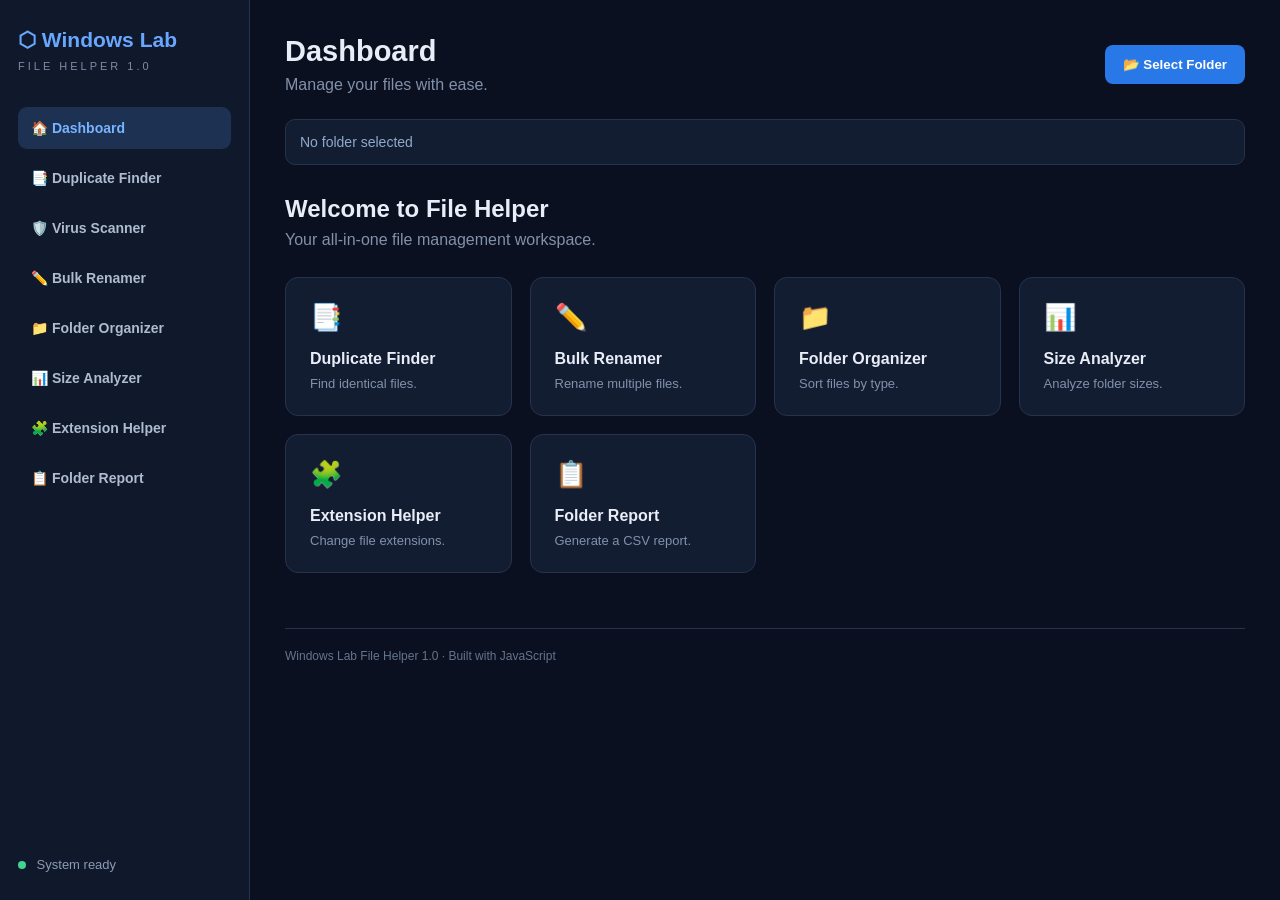
<file: FileLab Launcher.html>
<!DOCTYPE html>
<html lang="en">
<head>
    <meta charset="UTF-8">
    <meta name="viewport" content="width=device-width, initial-scale=1.0">
    <title>FileLab 1.0</title>
    <link rel="stylesheet" href="style.css">
</head>
<body>

<div class="app">
    <aside class="sidebar">
        <h2>⬡ Windows Lab</h2>
        <p class="subtitle">FILE HELPER 1.0</p>

        <nav>
            <button class="nav-btn active" data-tool="dashboard">🏠 Dashboard</button>
            <button class="nav-btn" data-tool="duplicates">📑 Duplicate Finder</button>
			<button class="nav-btn" data-tool="scanner">🛡️ Virus Scanner</button>
            <button class="nav-btn" data-tool="renamer">✏️ Bulk Renamer</button>
            <button class="nav-btn" data-tool="organizer">📁 Folder Organizer</button>
            <button class="nav-btn" data-tool="analyzer">📊 Size Analyzer</button>
            <button class="nav-btn" data-tool="extensions">🧩 Extension Helper</button>
            <button class="nav-btn" data-tool="report">📋 Folder Report</button>
        </nav>

        <div class="sidebar-bottom">
            <span class="status-dot"></span> System ready
        </div>
    </aside>

    <main class="main">
        <header>
            <div>
                <h1 id="page-title">Dashboard</h1>
                <p>Manage your files with ease.</p>
            </div>
            <button id="choose-folder">📂 Select Folder</button>
        </header>

        <div class="folder-info" id="folder-info">
            No folder selected
        </div>

        <section id="dashboard" class="page">
            <h2>Welcome to File Helper</h2>
            <p class="muted">Your all-in-one file management workspace.</p>

            <div class="cards">
                <div class="card" data-open="duplicates">📑<h3>Duplicate Finder</h3><p>Find identical files.</p></div>
                <div class="card" data-open="renamer">✏️<h3>Bulk Renamer</h3><p>Rename multiple files.</p></div>
                <div class="card" data-open="organizer">📁<h3>Folder Organizer</h3><p>Sort files by type.</p></div>
                <div class="card" data-open="analyzer">📊<h3>Size Analyzer</h3><p>Analyze folder sizes.</p></div>
                <div class="card" data-open="extensions">🧩<h3>Extension Helper</h3><p>Change file extensions.</p></div>
                <div class="card" data-open="report">📋<h3>Folder Report</h3><p>Generate a CSV report.</p></div>
            </div>
        </section>

        <section id="duplicates" class="page hidden">
            <h2>Duplicate Finder</h2>
            <p class="muted">Find files with identical contents.</p>
            <button id="scan-duplicates">🔍 Scan for duplicates</button>
            <div id="duplicate-results" class="results"></div>
        </section>
<section id="scanner" class="page hidden">
    <h2>🛡️ FileLab Virus Scanner</h2>
    <p class="muted">
        Check files for suspicious characteristics.
        This is a basic scanner, not a full antivirus engine.
    </p>

    <button id="scan-folder">🔍 Start Folder Scan</button>

    <div id="scanner-progress" class="results">
        Ready to scan.
    </div>

    <div id="scanner-results" class="results"></div>
</section>
        <section id="renamer" class="page hidden">
            <h2>Bulk Renamer</h2>
            <p class="muted">Add a prefix or suffix to files in the selected folder.</p>
            <input id="rename-prefix" placeholder="Prefix (optional)">
            <input id="rename-suffix" placeholder="Suffix (optional)">
            <button id="preview-rename">Preview changes</button>
            <div id="rename-results" class="results"></div>
            <button id="apply-rename" class="hidden">Apply renames</button>
        </section>

        <section id="organizer" class="page hidden">
            <h2>Folder Organizer</h2>
            <p class="muted">Sort files into folders by extension.</p>
            <button id="organize-files">📁 Organize files</button>
            <div id="organize-results" class="results"></div>
        </section>

        <section id="analyzer" class="page hidden">
            <h2>Size Analyzer</h2>
            <p class="muted">See how much space your folders use.</p>
            <button id="analyze-folder">📊 Analyze folder</button>
            <div id="analyze-results" class="results"></div>
        </section>

        <section id="extensions" class="page hidden">
            <h2>Extension Helper</h2>
            <p class="muted">Change the extension of files in the selected folder. This does not convert file formats.</p>
            <input id="extension-from" placeholder="Current extension, e.g. txt">
            <input id="extension-to" placeholder="New extension, e.g. md">
            <button id="preview-extension">Preview changes</button>
            <div id="extension-results" class="results"></div>
            <button id="apply-extension" class="hidden">Apply changes</button>
        </section>

        <section id="report" class="page hidden">
            <h2>Folder Report</h2>
            <p class="muted">Create a CSV inventory of files and their sizes.</p>
            <button id="generate-report">📋 Generate CSV report</button>
            <div id="report-results" class="results"></div>
        </section>

        <footer>Windows Lab File Helper 1.0 · Built with JavaScript</footer>
    </main>
</div>
<script src="sounds.js"></script>
<script src="notifications.js"></script>
<script src="scanner.js"></script>
<script src="script.js"></script>
</body>
</html>
</file>
<file: style.css>
* {
    box-sizing: border-box;
    margin: 0;
    padding: 0;
}

body {
    background: #0b1020;
    color: #e8edf7;
    font-family: "Segoe UI", Arial, sans-serif;
}

.app {
    display: flex;
    min-height: 100vh;
}

.sidebar {
    width: 250px;
    background: #10182b;
    border-right: 1px solid #26334d;
    padding: 28px 18px;
    display: flex;
    flex-direction: column;
    flex-shrink: 0;
}

.sidebar h2 {
    color: #69a7ff;
    font-size: 21px;
}

.subtitle {
    font-size: 11px;
    letter-spacing: 3px;
    color: #7e8ba5;
    margin: 8px 0 35px;
}

nav {
    display: flex;
    flex-direction: column;
    gap: 8px;
}

.nav-btn {
    border: none;
    background: transparent;
    color: #aebbd0;
    text-align: left;
    padding: 13px;
    border-radius: 9px;
    cursor: pointer;
    font-size: 14px;
    transition: 0.2s;
}

.nav-btn:hover,
.nav-btn.active {
    background: #1d3152;
    color: #78b4ff;
}

.sidebar-bottom {
    margin-top: auto;
    color: #8b9bb5;
    font-size: 13px;
    padding-top: 30px;
}

.status-dot {
    display: inline-block;
    width: 8px;
    height: 8px;
    background: #42d392;
    border-radius: 50%;
    margin-right: 7px;
}

.main {
    flex: 1;
    padding: 35px;
    min-width: 0;
}

header {
    display: flex;
    justify-content: space-between;
    align-items: center;
    gap: 20px;
    margin-bottom: 25px;
}

header h1 {
    font-size: 29px;
}

header p,
.muted {
    color: #8291aa;
    margin-top: 8px;
}

button {
    border: none;
    background: #2878e8;
    color: white;
    padding: 12px 18px;
    border-radius: 8px;
    cursor: pointer;
    font-weight: 600;
    transition: 0.2s;
}

button:hover {
    background: #4591ff;
    transform: translateY(-1px);
}

.folder-info {
    background: #121d32;
    border: 1px solid #26334d;
    border-radius: 10px;
    padding: 14px;
    color: #91a9c9;
    margin-bottom: 30px;
    font-size: 14px;
}

.page h2 {
    margin-bottom: 8px;
}

.cards {
    display: grid;
    grid-template-columns: repeat(auto-fit, minmax(210px, 1fr));
    gap: 18px;
    margin-top: 28px;
}

.card {
    background: #121d32;
    border: 1px solid #26334d;
    border-radius: 13px;
    padding: 24px;
    cursor: pointer;
    font-size: 26px;
    transition: 0.2s;
}

.card:hover {
    border-color: #438fff;
    background: #182945;
    transform: translateY(-3px);
}

.card h3 {
    font-size: 16px;
    margin-top: 17px;
}

.card p {
    font-size: 13px;
    color: #8291aa;
    margin-top: 8px;
}

input {
    display: block;
    width: 100%;
    max-width: 380px;
    padding: 13px;
    margin: 18px 0;
    background: #121d32;
    border: 1px solid #334461;
    border-radius: 8px;
    color: white;
    outline: none;
}

input:focus {
    border-color: #438fff;
}

.results {
    margin-top: 25px;
    background: #121d32;
    border: 1px solid #26334d;
    border-radius: 10px;
    padding: 18px;
    color: #c5d2e7;
    line-height: 1.8;
    overflow-wrap: anywhere;
}

.hidden {
    display: none !important;
}

.results ul {
    padding-left: 22px;
}

.results li {
    margin: 6px 0;
}

footer {
    margin-top: 55px;
    padding-top: 20px;
    border-top: 1px solid #26334d;
    color: #65748d;
    font-size: 12px;
}

@media (max-width: 750px) {
    .app {
        flex-direction: column;
    }

    .sidebar {
        width: 100%;
    }

    .sidebar-bottom {
        margin-top: 20px;
    }

    .main {
        padding: 20px;
    }

    header {
        align-items: flex-start;
        flex-direction: column;
    }
}

/* =====================================
   FileLab 1.1 - Error Center
===================================== */

.filelab-error-overlay {
    position: fixed;
    inset: 0;
    z-index: 99999;
    display: flex;
    align-items: center;
    justify-content: center;
    background: rgba(0, 0, 0, 0.55);
    backdrop-filter: blur(5px);
    animation: filelabFadeIn 0.2s ease;
}

.filelab-error-popup {
    width: min(420px, calc(100% - 40px));
    padding: 25px;
    border-radius: 14px;
    background: #202127;
    color: white;
    font-family: Arial, sans-serif;
    box-shadow: 0 15px 50px rgba(0, 0, 0, 0.4);
    animation: filelabPopupIn 0.25s ease;
}

.filelab-error-popup h2 {
    font-size: 19px;
    margin-top: 0;
}

.filelab-error-popup h3 {
    font-size: 16px;
}

.filelab-error-popup p {
    color: #d0d0d0;
    line-height: 1.5;
}

.filelab-error-popup small {
    color: #999;
}

.filelab-error-dismiss {
    display: block;
    margin: 22px 0 0 auto;
    padding: 10px 20px;
    border: none;
    border-radius: 7px;
    background: #444956;
    color: white;
    cursor: pointer;
}

.filelab-error-dismiss:hover {
    background: #596174;
}

@keyframes filelabFadeIn {
    from { opacity: 0; }
    to { opacity: 1; }
}

@keyframes filelabPopupIn {
    from {
        opacity: 0;
        transform: scale(0.94);
    }
    to {
        opacity: 1;
        transform: scale(1);
    }
}

/* =====================================
   FileLab 1.1 - Success Notifications
===================================== */

.filelab-success-overlay {
    position: fixed;
    inset: 0;
    z-index: 99998;
    display: flex;
    align-items: center;
    justify-content: center;
    background: rgba(0, 0, 0, 0.45);
    backdrop-filter: blur(5px);
    animation: filelabFadeIn 0.2s ease;
}

.filelab-success-popup {
    width: min(420px, calc(100% - 40px));
    padding: 25px;
    border-radius: 14px;
    background: #202127;
    color: white;
    font-family: Arial, sans-serif;
    border-top: 3px solid #35c879;
    box-shadow: 0 15px 50px rgba(0, 0, 0, 0.4);
    animation: filelabPopupIn 0.25s ease;
}

.filelab-success-popup h2 {
    font-size: 19px;
    margin-top: 0;
    color: #35c879;
}

.filelab-success-popup h3 {
    font-size: 16px;
}

.filelab-success-popup p {
    color: #d0d0d0;
    line-height: 1.5;
}

.filelab-success-dismiss {
    display: block;
    margin: 22px 0 0 auto;
    padding: 10px 20px;
    border: none;
    border-radius: 7px;
    background: #267d51;
    color: white;
    cursor: pointer;
}

.filelab-success-dismiss:hover {
    background: #319965;
}
</file>
